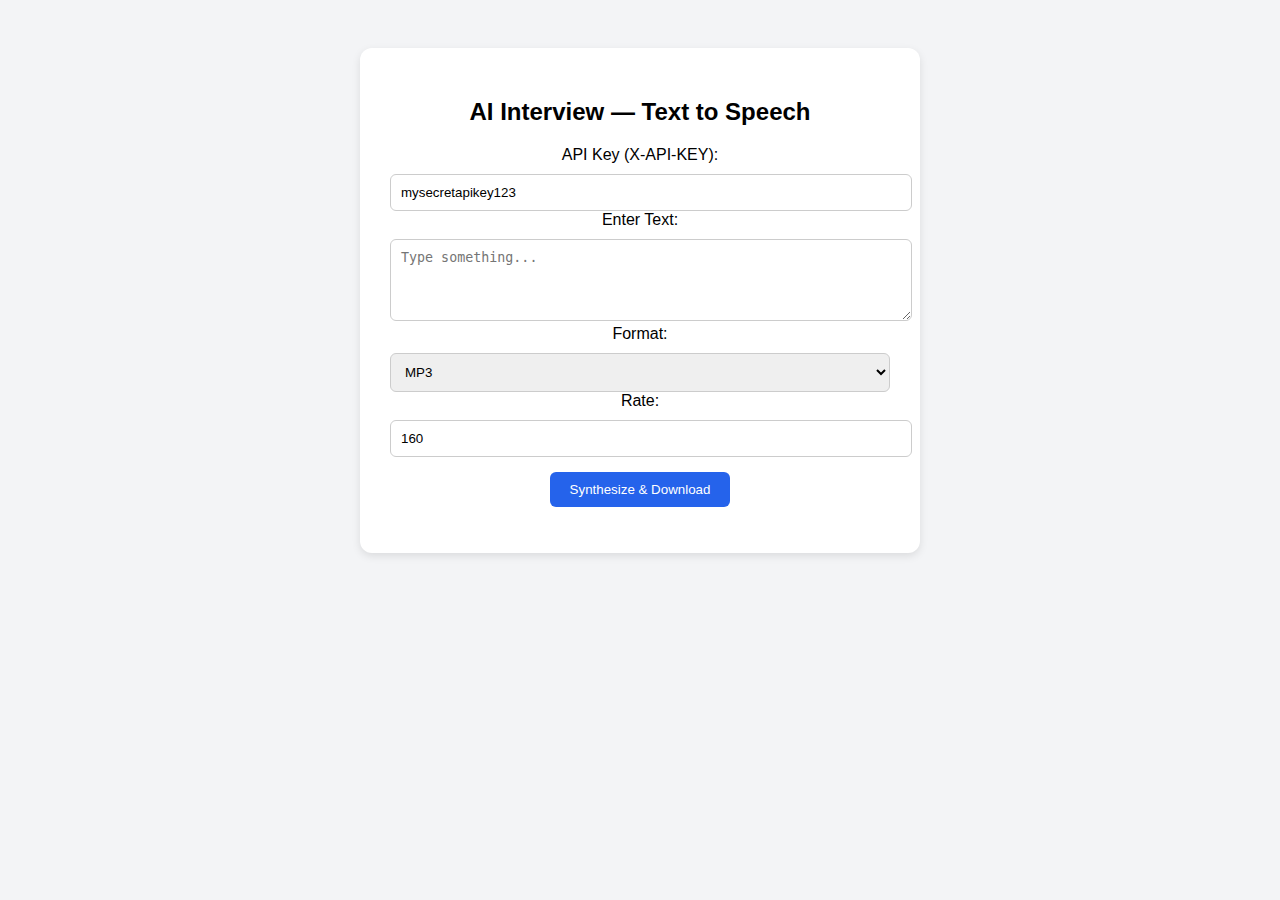
<file: My_TextToSpeech/templates/index.html>
<!DOCTYPE html>
<html lang="en">
<head>
    <meta charset="UTF-8">
    <meta name="viewport" content="width=device-width, initial-scale=1.0">
    <title>AI Interview — Text to Speech</title>
    <style>
        body { font-family: Arial, sans-serif; background: #f3f4f6; text-align: center; padding: 40px; }
        .card { background: white; padding: 30px; border-radius: 12px; max-width: 500px; margin: auto; box-shadow: 0 3px 8px rgba(0,0,0,0.1); }
        input, select, textarea { width: 100%; padding: 10px; margin-top: 10px; border-radius: 6px; border: 1px solid #ccc; }
        button { margin-top: 15px; padding: 10px 20px; background: #2563eb; color: white; border: none; border-radius: 6px; cursor: pointer; }
        button:hover { background: #1e40af; }
    </style>
</head>
<body>
    <div class="card">
        <h2>AI Interview — Text to Speech</h2>

        <label>API Key (X-API-KEY):</label>
        <input type="text" id="apiKey" value="mysecretapikey123">

        <label>Enter Text:</label>
        <textarea id="text" rows="4" placeholder="Type something..."></textarea>

        <label>Format:</label>
        <select id="format">
            <option value="mp3">MP3</option>
            <option value="wav">WAV</option>
        </select>

        <label>Rate:</label>
        <input type="number" id="rate" value="160" min="100" max="250">

        <button onclick="synthesize()">Synthesize & Download</button>
        <p id="status"></p>
    </div>

    <script>
        async function synthesize() {
            const text = document.getElementById("text").value.trim();
            const fmt = document.getElementById("format").value;
            const rate = document.getElementById("rate").value;
            const apiKey = document.getElementById("apiKey").value;
            const status = document.getElementById("status");

            if (!text) {
                status.textContent = "Please enter text.";
                return;
            }

            status.textContent = "Processing...";
            try {
                const response = await fetch("/api/speak", {
                    method: "POST",
                    headers: {
                        "Content-Type": "application/json",
                        "X-API-KEY": apiKey
                    },
                    body: JSON.stringify({ text, rate, format: fmt })
                });

                if (!response.ok) {
                    const err = await response.json();
                    status.textContent = "Error: " + (err.error || response.statusText);
                    return;
                }

                const blob = await response.blob();
                const url = window.URL.createObjectURL(blob);
                const a = document.createElement("a");
                a.href = url;
                a.download = `speech.${fmt}`;
                a.click();
                status.textContent = "✅ Synthesis complete! File downloaded.";
            } catch (err) {
                status.textContent = "Error: " + err.message;
            }
        }
    </script>
</body>
</html>
</file>
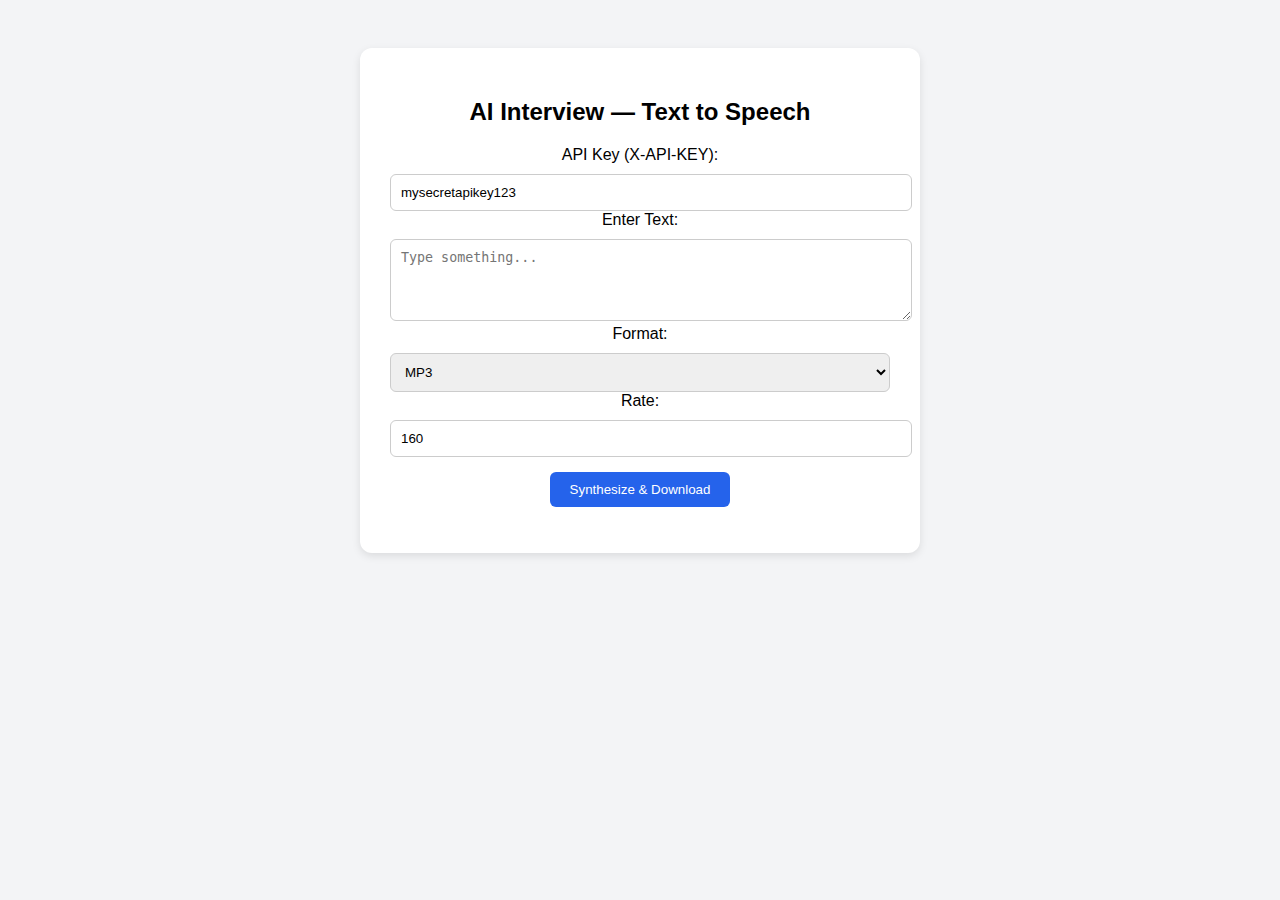
<file: text_to_speech/templates/index.html>
<!DOCTYPE html>
<html lang="en">
<head>
    <meta charset="UTF-8">
    <meta name="viewport" content="width=device-width, initial-scale=1.0">
    <title>AI Interview — Text to Speech</title>
    <style>
        body { font-family: Arial, sans-serif; background: #f3f4f6; text-align: center; padding: 40px; }
        .card { background: white; padding: 30px; border-radius: 12px; max-width: 500px; margin: auto; box-shadow: 0 3px 8px rgba(0,0,0,0.1); }
        input, select, textarea { width: 100%; padding: 10px; margin-top: 10px; border-radius: 6px; border: 1px solid #ccc; }
        button { margin-top: 15px; padding: 10px 20px; background: #2563eb; color: white; border: none; border-radius: 6px; cursor: pointer; }
        button:hover { background: #1e40af; }
    </style>
</head>
<body>
    <div class="card">
        <h2>AI Interview — Text to Speech</h2>

        <label>API Key (X-API-KEY):</label>
        <input type="text" id="apiKey" value="mysecretapikey123">

        <label>Enter Text:</label>
        <textarea id="text" rows="4" placeholder="Type something..."></textarea>

        <label>Format:</label>
        <select id="format">
            <option value="mp3">MP3</option>
            <option value="wav">WAV</option>
        </select>

        <label>Rate:</label>
        <input type="number" id="rate" value="160" min="100" max="250">

        <button onclick="synthesize()">Synthesize & Download</button>
        <p id="status"></p>
    </div>

    <script>
        async function synthesize() {
            const text = document.getElementById("text").value.trim();
            const fmt = document.getElementById("format").value;
            const rate = document.getElementById("rate").value;
            const apiKey = document.getElementById("apiKey").value;
            const status = document.getElementById("status");

            if (!text) {
                status.textContent = "Please enter text.";
                return;
            }

            status.textContent = "Processing...";
            try {
                const response = await fetch("/api/speak", {
                    method: "POST",
                    headers: {
                        "Content-Type": "application/json",
                        "X-API-KEY": apiKey
                    },
                    body: JSON.stringify({ text, rate, format: fmt })
                });

                if (!response.ok) {
                    const err = await response.json();
                    status.textContent = "Error: " + (err.error || response.statusText);
                    return;
                }

                const blob = await response.blob();
                const url = window.URL.createObjectURL(blob);
                const a = document.createElement("a");
                a.href = url;
                a.download = `speech.${fmt}`;
                a.click();
                status.textContent = "✅ Synthesis complete! File downloaded.";
            } catch (err) {
                status.textContent = "Error: " + err.message;
            }
        }
    </script>
</body>
</html>
</file>
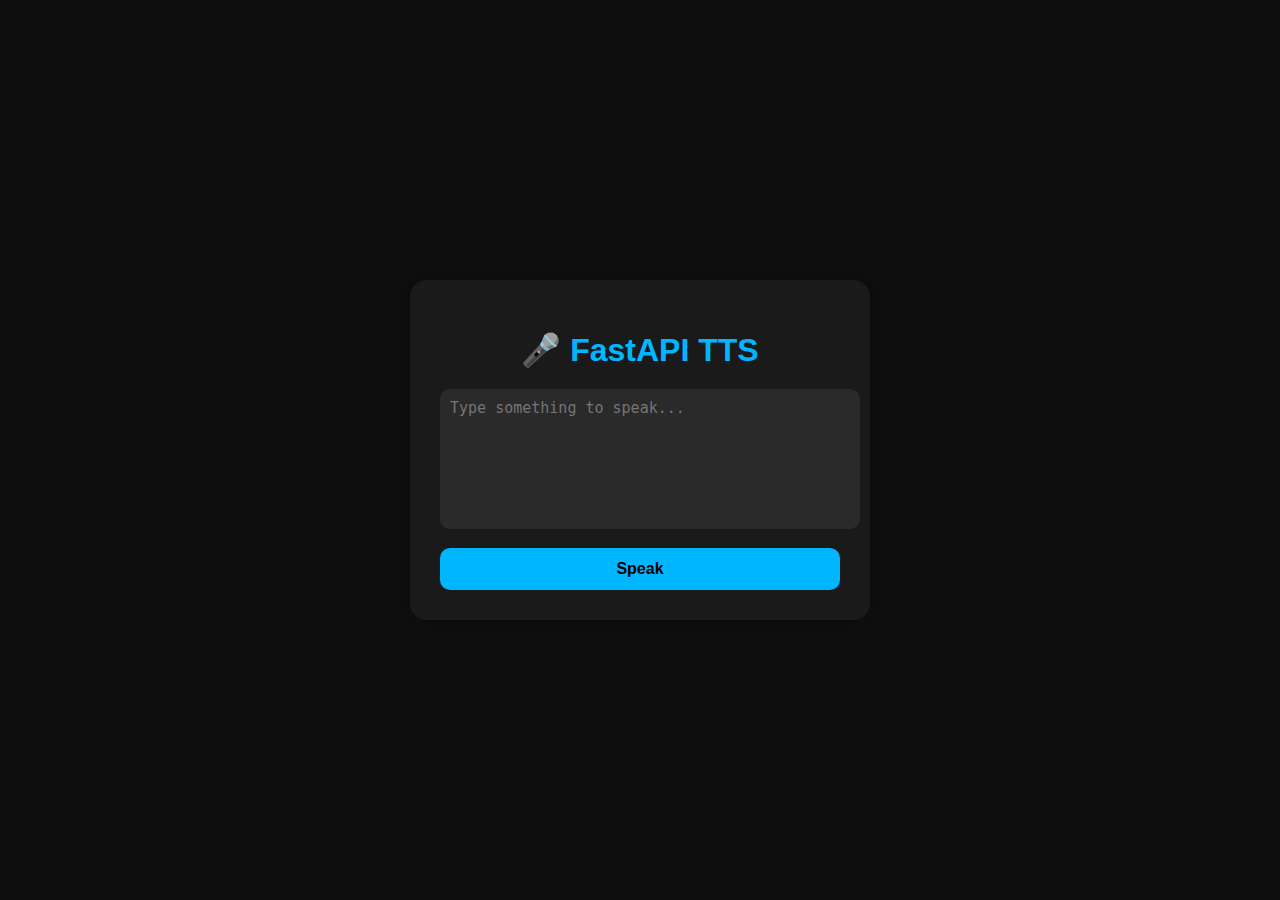
<file: Text_To_Speech/templates/index.html>
<!DOCTYPE html>
<html lang="en">
<head>
  <meta charset="UTF-8" />
  <meta name="viewport" content="width=device-width, initial-scale=1.0" />
  <title>FastAPI TTS</title>

  <style>
    body {
      background: #0f0f0f;
      font-family: 'Poppins', sans-serif;
      color: white;
      display: flex;
      justify-content: center;
      align-items: center;
      height: 100vh;
      margin: 0;
    }

    .container {
      width: 400px;
      background: #1a1a1a;
      border-radius: 16px;
      padding: 30px;
      box-shadow: 0 0 20px rgba(0,0,0,0.4);
      text-align: center;
    }

    h1 {
      color: #00b7ff;
      margin-bottom: 20px;
    }

    textarea {
      width: 100%;
      height: 120px;
      border: none;
      border-radius: 10px;
      background: #2a2a2a;
      color: white;
      font-size: 15px;
      padding: 10px;
      resize: none;
      outline: none;
    }

    button {
      margin-top: 15px;
      width: 100%;
      padding: 12px;
      border: none;
      border-radius: 10px;
      background: #00b7ff;
      color: #000;
      font-size: 16px;
      font-weight: bold;
      cursor: pointer;
      transition: 0.2s ease;
    }

    button:hover {
      background: #0099dd;
    }

    #loader {
      display: none;
      margin-top: 15px;
      color: #aaa;
      font-size: 14px;
      animation: pulse 1.2s infinite;
    }

    @keyframes pulse {
      0% { opacity: 0.3; }
      50% { opacity: 1; }
      100% { opacity: 0.3; }
    }

    #player {
      margin-top: 20px;
      width: 100%;
      outline: none;
    }
  </style>
</head>

<body>
  <div class="container">
    <h1>🎤 FastAPI TTS</h1>
    <textarea id="text" placeholder="Type something to speak..."></textarea>
    <button id="speakBtn">Speak</button>
    <div id="loader">🎧 Generating speech...</div>
    <audio id="player" controls hidden></audio>
  </div>

  <script>
    const speakBtn = document.getElementById("speakBtn");
    const textInput = document.getElementById("text");
    const loader = document.getElementById("loader");
    const player = document.getElementById("player");

    async function speak() {
      const text = textInput.value.trim();
      if (!text) {
        alert("Please enter text!");
        return;
      }

      loader.style.display = "block";
      player.hidden = true;

      try {
        // JSON body for backend
        const response = await fetch("/api/speak", {
          method: "POST",
          headers: {
            "Content-Type": "application/json"
          },
          body: JSON.stringify({
            text: text,
            format: "mp3",
            rate: 160
          })
        });

        if (!response.ok) {
          const err = await response.json();
          alert("Error: " + (err.detail || response.statusText));
          loader.style.display = "none";
          return;
        }

        // Convert binary audio data to Blob and play it
        const blob = await response.blob();
        const url = URL.createObjectURL(blob);
        player.src = url;
        player.hidden = false;
        loader.style.display = "none";

        // Auto-play the audio
        await player.play();

      } catch (err) {
        console.error("Error:", err);
        alert("Error generating or playing speech!");
        loader.style.display = "none";
      }
    }

    speakBtn.addEventListener("click", speak);

    // Trigger speech with Enter key (Shift+Enter for newline)
    textInput.addEventListener("keydown", (e) => {
      if (e.key === "Enter" && !e.shiftKey) {
        e.preventDefault();
        speak();
      }
    });
  </script>
</body>
</html>
</file>
